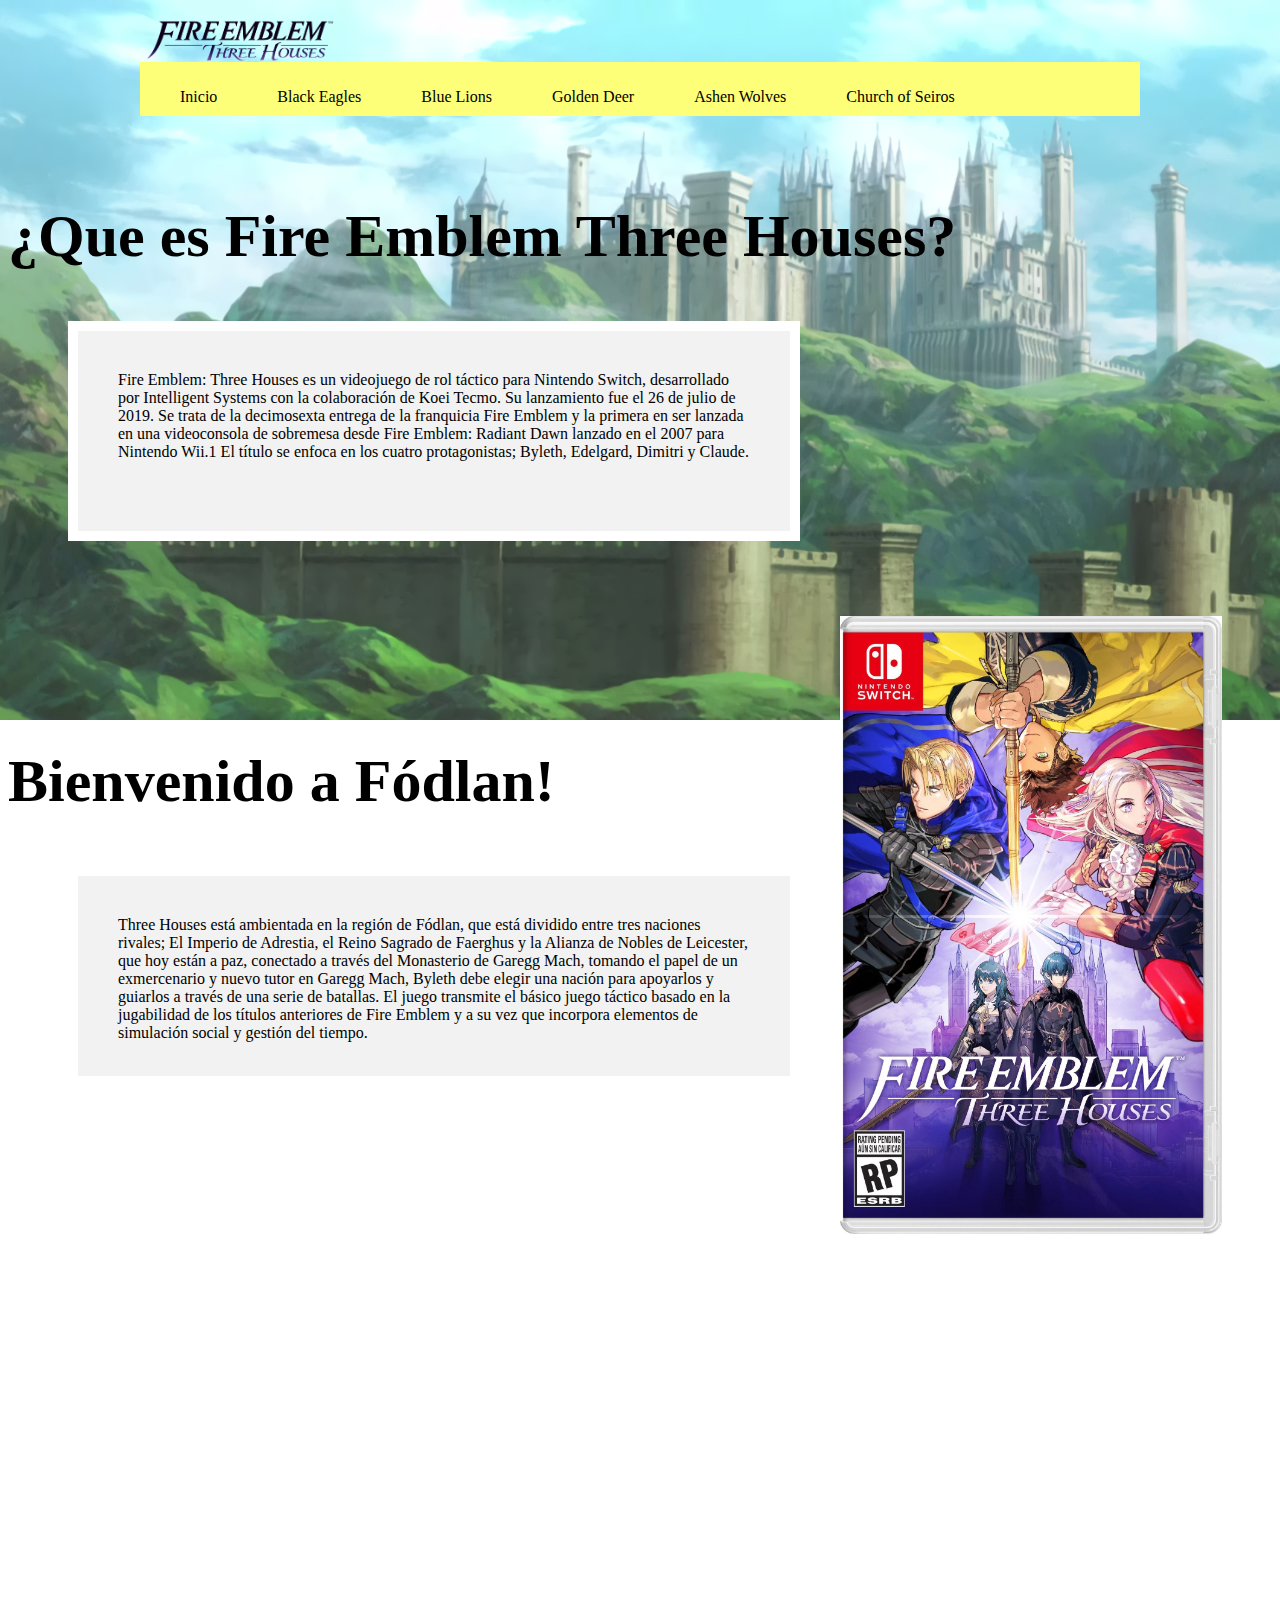
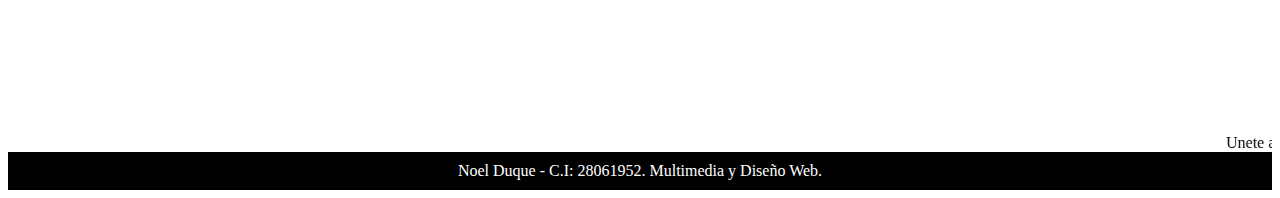
<file: index.html>
<html>
   <head>
   <title>Fire Emblem Three Houses</title>
   <link rel="shortcut icon" type="image/x-icon" href="img\icono.ico">
   <link rel="stylesheet" href="css\styles.css">
   </head> 

   <body>
   	  	<header>
   	  		<div id="Logo"><img src="img\Logo_de_Fire_Emblem_-_Three_Houses.png"></div>
   	  	<nav>
   	  		<ul>
   	  			<li><a href="index.html">Inicio</a></li>
   	  			<li><a href="sections\Pagina1\index.html">Black Eagles</a></li>
   	  			<li><a href="sections\Pagina2\index.html">Blue Lions</a></li>
   	  			<li><a href="sections\Pagina3\index.html">Golden Deer</a></li>
   	  			<li><a href="sections\Pagina4\index.html">Ashen Wolves</a></li>
   	  			<li><a href="sections\Pagina5\index.html">Church of Seiros</a></li>
   	  		</ul>
   	  	</nav>
   	  	<br>
   	  	<br>
   	  	<meta: name="viewport" content="width=device-width, initial-scale=1.0">
   	  </header>

    <section class="wrapper">
    	<section class="main">
    		<article>
    			<h2>¿Que es Fire Emblem Three Houses? </h2>

    			<p class="1">Fire Emblem: Three Houses es un videojuego de rol táctico para Nintendo Switch, desarrollado por Intelligent Systems con la colaboración de Koei Tecmo. Su lanzamiento fue el 26 de julio de 2019. Se trata de la decimosexta entrega de la franquicia Fire Emblem y la primera en ser lanzada en una videoconsola de sobremesa desde Fire Emblem: Radiant Dawn lanzado en el 2007 para Nintendo Wii.1​ El título se enfoca en los cuatro protagonistas; Byleth, Edelgard, Dimitri y Claude.</p>

    			<br>
    			<br>
    			<br>
    	        <br>
    			<br>
    			<br>
    			<br>

    			<h2>Bienvenido a Fódlan!</h2>
    			<p class="3">Three Houses está ambientada en la región de Fódlan, que está dividido entre tres naciones rivales; El Imperio de Adrestia, el Reino Sagrado de Faerghus y la Alianza de Nobles de Leicester, que hoy están a paz, conectado a través del Monasterio de Garegg Mach, tomando el papel de un exmercenario y nuevo tutor en Garegg Mach, Byleth debe elegir una nación para apoyarlos y guiarlos a través de una serie de batallas. El juego transmite el básico juego táctico basado en la jugabilidad de los títulos anteriores de Fire Emblem y a su vez que incorpora elementos de simulación social y gestión del tiempo.</p>

    		<div id="box"><img src="img\box.jpg"></div>

    		</article>

    	<marquee>Unete a nuestros servidores de Discord! Es Gratis!</marquee>

    <footer>
    	<div>
    	Noel Duque - C.I: 28061952. Multimedia y Diseño Web.</div>
    </footer>





   	
   </body>





</html>
</file>
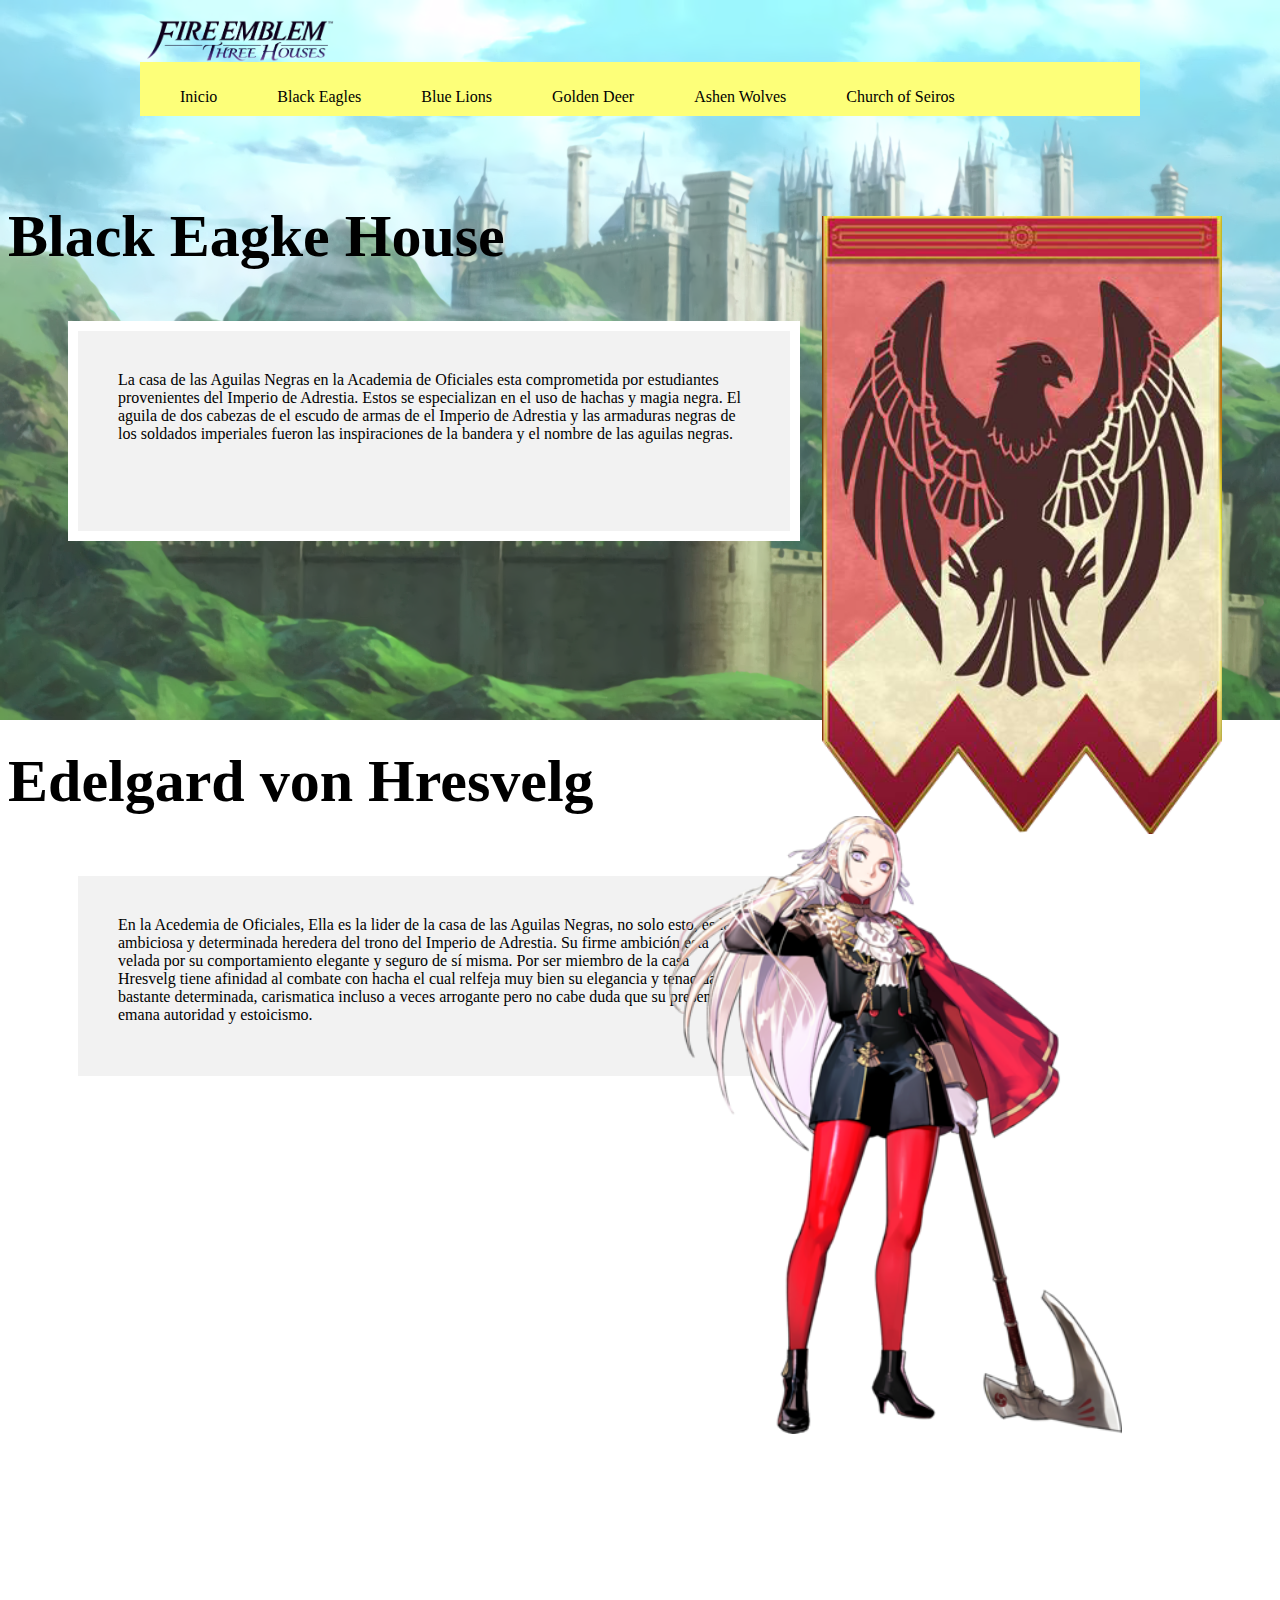
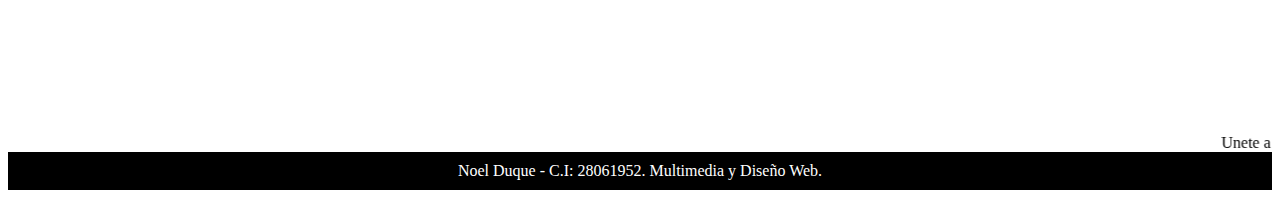
<file: sections/Pagina1/index.html>
<html>
   <head>
   <title>Fire Emblem Three Houses</title>
   <link rel="shortcut icon" type="image/x-icon" href="..\..\img\icono.ico">
   <link rel="stylesheet" href="..\..\css\styles.css">
   </head> 

   <body>
   	  	<header>
   	  		<div id="Logo"><img src="..\..\img\Logo_de_Fire_Emblem_-_Three_Houses.png"></div>
   	  	<nav>
   	  		<ul>
   	  			<li><a href="..\..\index.html">Inicio</a></li>
   	  			<li><a href="..\Pagina1\index.html">Black Eagles</a></li>
   	  			<li><a href="..\Pagina2\index.html">Blue Lions</a></li>
   	  			<li><a href="..\Pagina3\index.html">Golden Deer</a></li>
   	  			<li><a href="..\Pagina4\index.html">Ashen Wolves</a></li>
   	  			<li><a href="..\Pagina5\index.html">Church of Seiros</a></li>
   	  		</ul>
   	  	</nav>
   	  	<br>
   	  	<br>
   	  	<meta: name="viewport" content="width=device-width, initial-scale=1.0">
   	  </header>

    <section class="wrapper">
    	<section class="main">
    		<article>
    			<h2>Black Eagke House</h2>

    			<p class="1">La casa de las Aguilas Negras en la Academia de Oficiales esta comprometida por estudiantes provenientes del Imperio de Adrestia. Estos se especializan en el uso de hachas y magia negra.

          El aguila de dos cabezas de el escudo de armas de el Imperio de Adrestia y las armaduras negras de los soldados imperiales fueron las inspiraciones de la bandera y el nombre de las aguilas negras.</p>

    			<br>
    			<br>
    			<br>
    			<br>
    			<br>
    			<br>
    			<br>

    			<h2>Edelgard von Hresvelg</h2>
    			<p class="3">En la Acedemia de Oficiales, Ella es la lider de la casa de las Aguilas Negras, no solo esto, es la ambiciosa y determinada heredera del trono del Imperio de Adrestia. Su firme ambición está velada por su comportamiento elegante y seguro de sí misma. Por ser miembro de la casa Hresvelg tiene afinidad al combate con hacha el cual relfeja muy bien su elegancia y tenacidad. Es bastante determinada, carismatica incluso a veces arrogante pero no cabe duda que su presencia emana autoridad y estoicismo.</p>

    		<div id="BEB"><img src="..\..\img\Black_Eagles_Banner.png"></div>
        <div id="Edel"><img src="..\..\img\Artwork_Edelgard.png"></div>

    		</article>

        <marquee>Unete a nuestros servidores de Discord! Es Gratis!</marquee>

    <footer>
    	<div>
    	Noel Duque - C.I: 28061952. Multimedia y Diseño Web.</div>
    </footer>





   	
   </body>





</html>
</file>
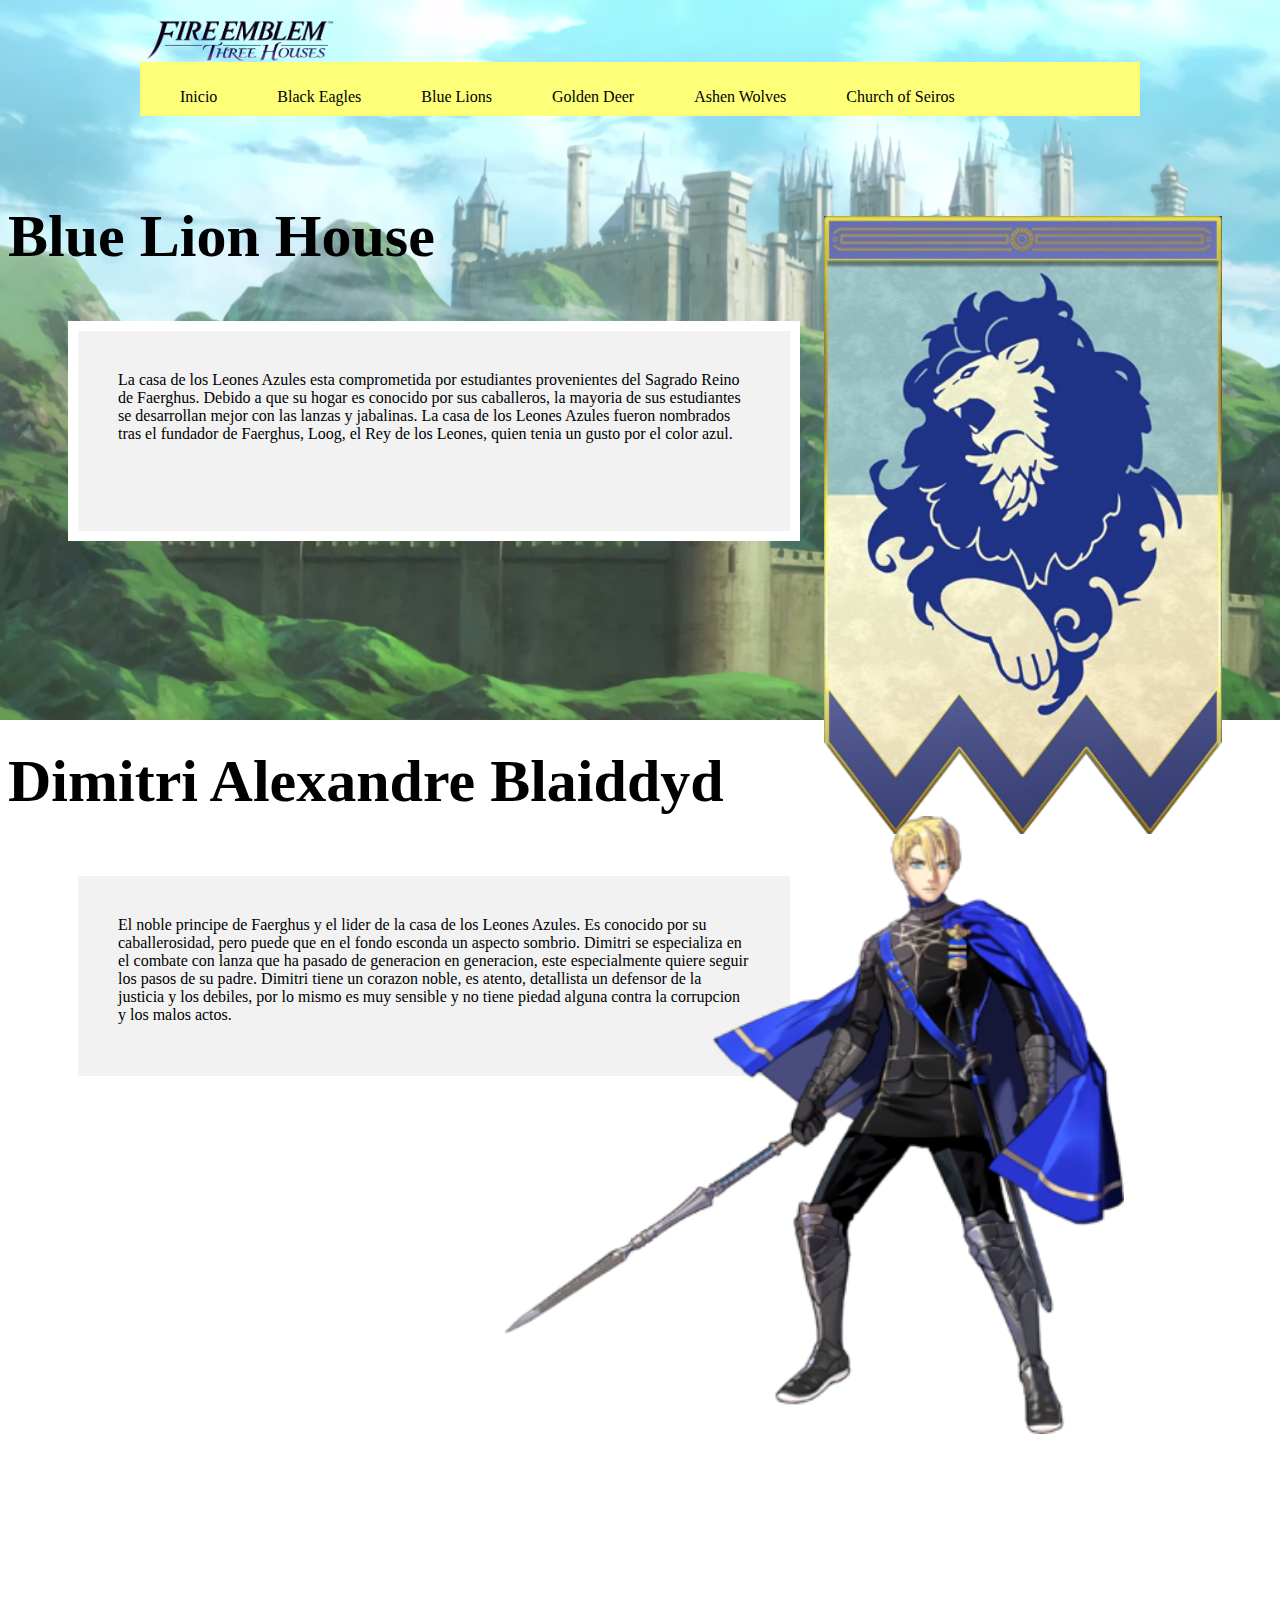
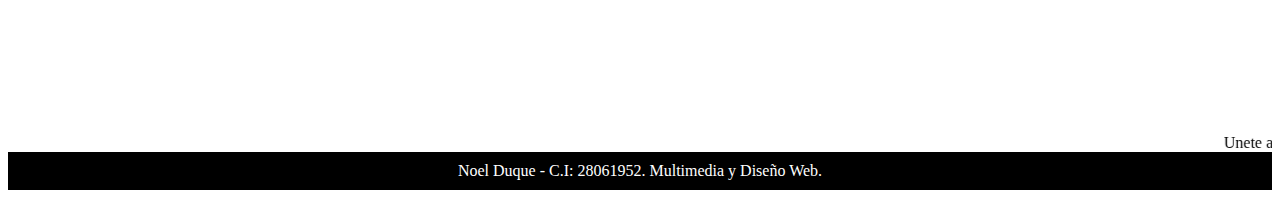
<file: sections/Pagina2/index.html>
<html>
   <head>
   <title>Fire Emblem Three Houses</title>
   <link rel="shortcut icon" type="image/x-icon" href="..\..\img\icono.ico">
   <link rel="stylesheet" href="..\..\css\styles.css">
   </head> 

   <body>
   	  	<header>
   	  		<div id="Logo"><img src="..\..\img\Logo_de_Fire_Emblem_-_Three_Houses.png"></div>
   	  	<nav>
   	  		<ul>
   	  			<li><a href="..\..\index.html">Inicio</a></li>
   	  			<li><a href="..\Pagina1\index.html">Black Eagles</a></li>
   	  			<li><a href="..\Pagina2\index.html">Blue Lions</a></li>
   	  			<li><a href="..\Pagina3\index.html">Golden Deer</a></li>
   	  			<li><a href="..\Pagina4\index.html">Ashen Wolves</a></li>
            <li><a href="..\Pagina5\index.html">Church of Seiros</a></li>
   	  			
   	  		</ul>
   	  	</nav>
   	  	<br>
   	  	<br>
   	  	<meta: name="viewport" content="width=device-width, initial-scale=1.0">
   	  </header>

    <section class="wrapper">
    	<section class="main">
    		<article>
    			<h2>Blue Lion House</h2>

    			<p class="1">La casa de los Leones Azules esta comprometida por estudiantes provenientes del Sagrado Reino de Faerghus. Debido a que su hogar es conocido por sus caballeros, la mayoria de sus estudiantes se desarrollan mejor con las lanzas y jabalinas. 

          La casa de los Leones Azules fueron nombrados tras el fundador de Faerghus, Loog, el Rey de los Leones, quien tenia un gusto por el color azul.</p>

    			<br>
    			<br>
    			<br>
    			<br>
    			<br>
    			<br>
    			<br>

    			<h2>Dimitri Alexandre Blaiddyd</h2>
    			<p class="3">El noble principe de Faerghus y el lider de la casa de los Leones Azules. Es conocido por su caballerosidad, pero puede que en el fondo esconda un aspecto sombrio. Dimitri se especializa en el combate con lanza que ha pasado de generacion en generacion, este especialmente quiere seguir los pasos de su padre. Dimitri tiene un corazon noble, es atento, detallista un defensor de la justicia y los debiles, por lo mismo es muy sensible y no tiene piedad alguna contra la corrupcion y los malos actos.</p>

    		<div id="BEB"><img src="..\..\img\Blue_Lions_Banner.png"></div>
        <div id="Edel"><img src="..\..\img\Artwork_Dimitri.png"></div>

    		</article>

        <marquee>Unete a nuestros servidores de Discord! Es Gratis!</marquee>

    <footer>
    	<div>
    	Noel Duque - C.I: 28061952. Multimedia y Diseño Web.</div>
    </footer>





   	
   </body>





</html>
</file>
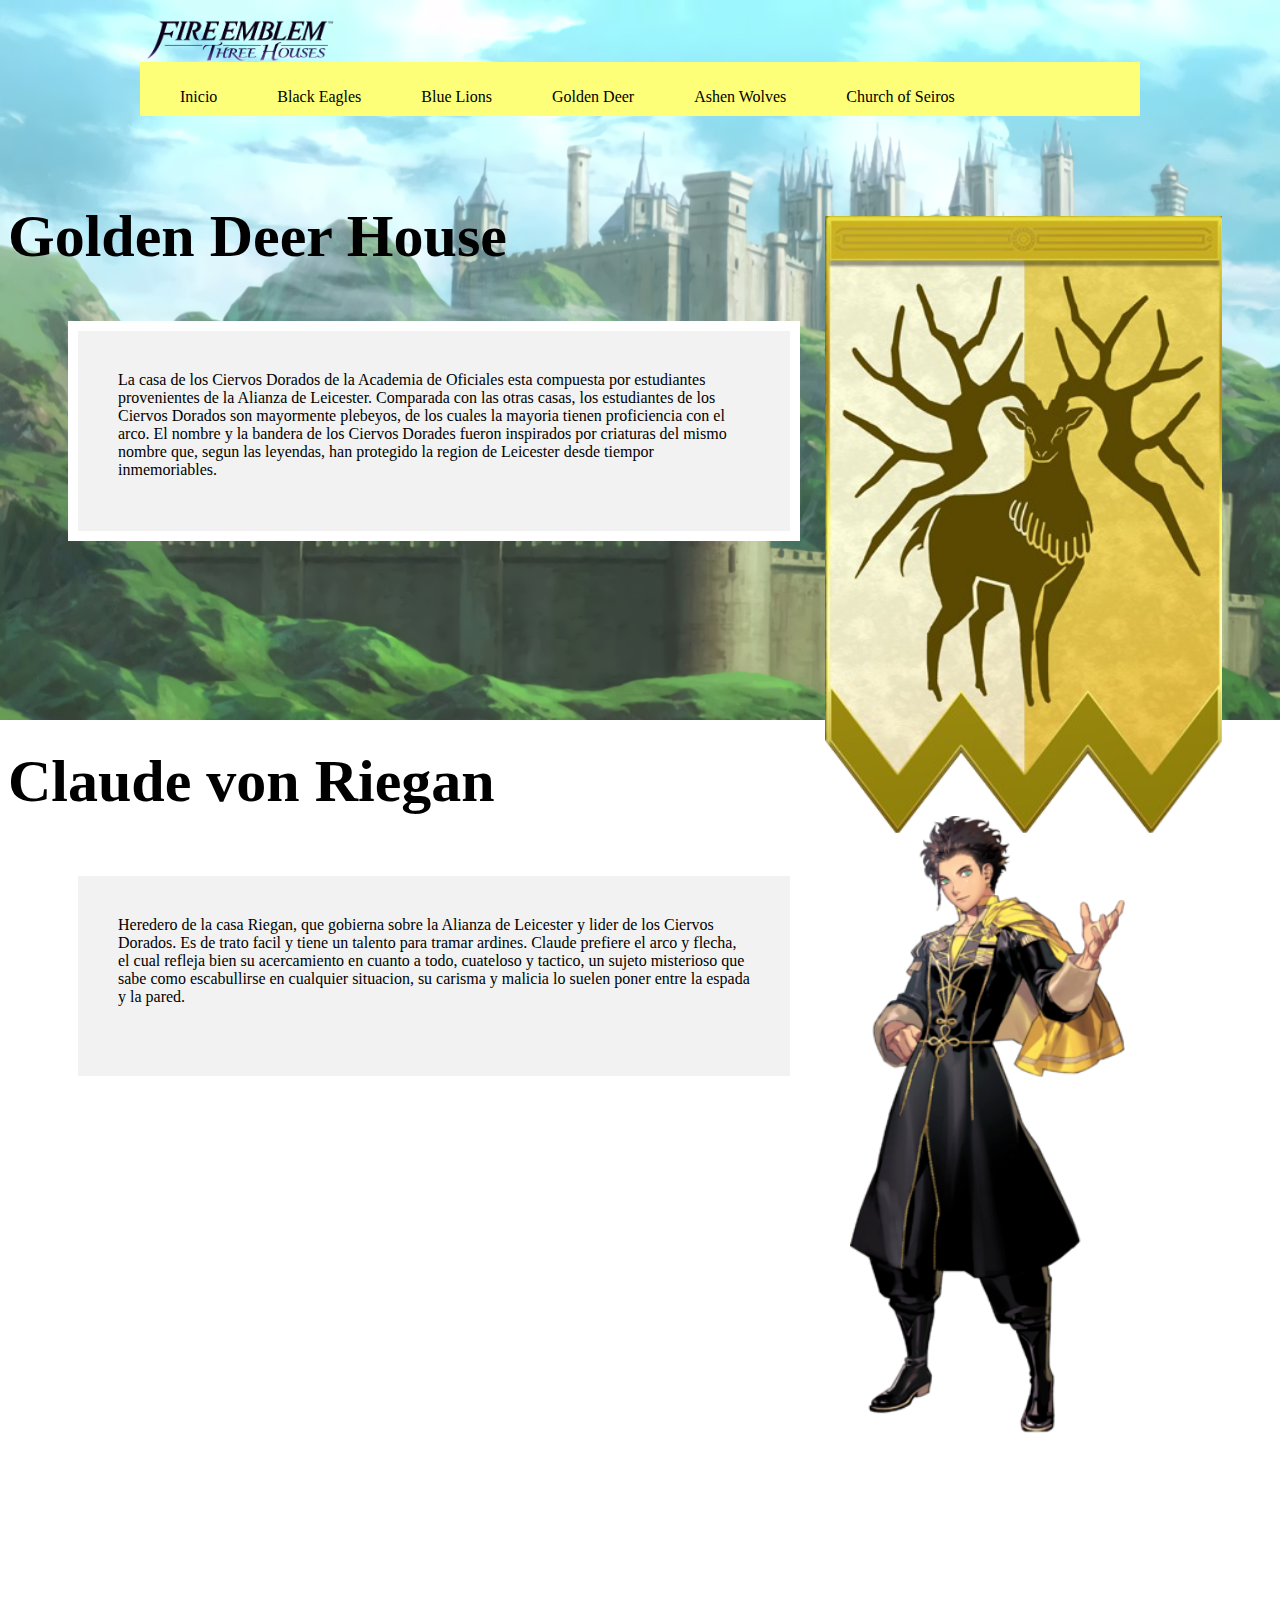
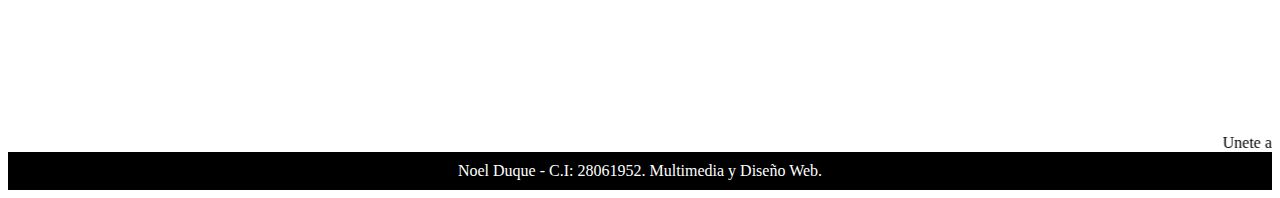
<file: sections/Pagina3/index.html>
<html>
   <head>
   <title>Fire Emblem Three Houses</title>
   <link rel="shortcut icon" type="image/x-icon" href="..\..\img\icono.ico">
   <link rel="stylesheet" href="..\..\css\styles.css">
   </head> 

   <body>
   	  	<header>
   	  		<div id="Logo"><img src="..\..\img\Logo_de_Fire_Emblem_-_Three_Houses.png"></div>
   	  	<nav>
   	  		<ul>
   	  			<li><a href="..\..\index.html">Inicio</a></li>
   	  			<li><a href="..\Pagina1\index.html">Black Eagles</a></li>
   	  			<li><a href="..\Pagina2\index.html">Blue Lions</a></li>
   	  			<li><a href="..\Pagina3\index.html">Golden Deer</a></li>
   	  			<li><a href="..\Pagina4\index.html">Ashen Wolves</a></li>
   	  			<li><a href="..\Pagina5\index.html">Church of Seiros</a></li>
   	  		</ul>
   	  	</nav>
   	  	<br>
   	  	<br>
   	  	<meta: name="viewport" content="width=device-width, initial-scale=1.0">
   	  </header>

    <section class="wrapper">
    	<section class="main">
    		<article>
    			<h2>Golden Deer House</h2>

    			<p class="1">La casa de los Ciervos Dorados de la Academia de Oficiales esta compuesta por estudiantes provenientes de la Alianza de Leicester. Comparada con las otras casas, los estudiantes de los Ciervos Dorados son mayormente plebeyos, de los cuales la mayoria tienen proficiencia con el arco.

          El nombre y la bandera de los Ciervos Dorades fueron inspirados por criaturas del mismo nombre que, segun las leyendas, han protegido la region de Leicester desde tiempor inmemoriables.</p>

    			<br>
    			<br>
    			<br>
    			<br>
    			<br>
    			<br>
    			<br>

    			<h2>Claude von Riegan</h2>
    			<p class="3">Heredero de la casa Riegan, que gobierna sobre la Alianza de Leicester y lider de los Ciervos Dorados. Es de trato facil y tiene un talento para tramar ardines. Claude prefiere el arco y flecha, el cual refleja bien su acercamiento en cuanto a todo, cuateloso y tactico, un sujeto misterioso que sabe como escabullirse en cualquier situacion, su carisma y malicia lo suelen poner entre la espada y la pared.</p>

    		<div id="BEB"><img src="..\..\img\Golden_Deer_Banner.png"></div>
        <div id="Edel"><img src="..\..\img\Artwork_Claude.png"></div>

    		</article>

        <marquee>Unete a nuestros servidores de Discord! Es Gratis!</marquee>

    <footer>
    	<div>
    	Noel Duque - C.I: 28061952. Multimedia y Diseño Web.</div>
    </footer>





   	
   </body>





</html>
</file>
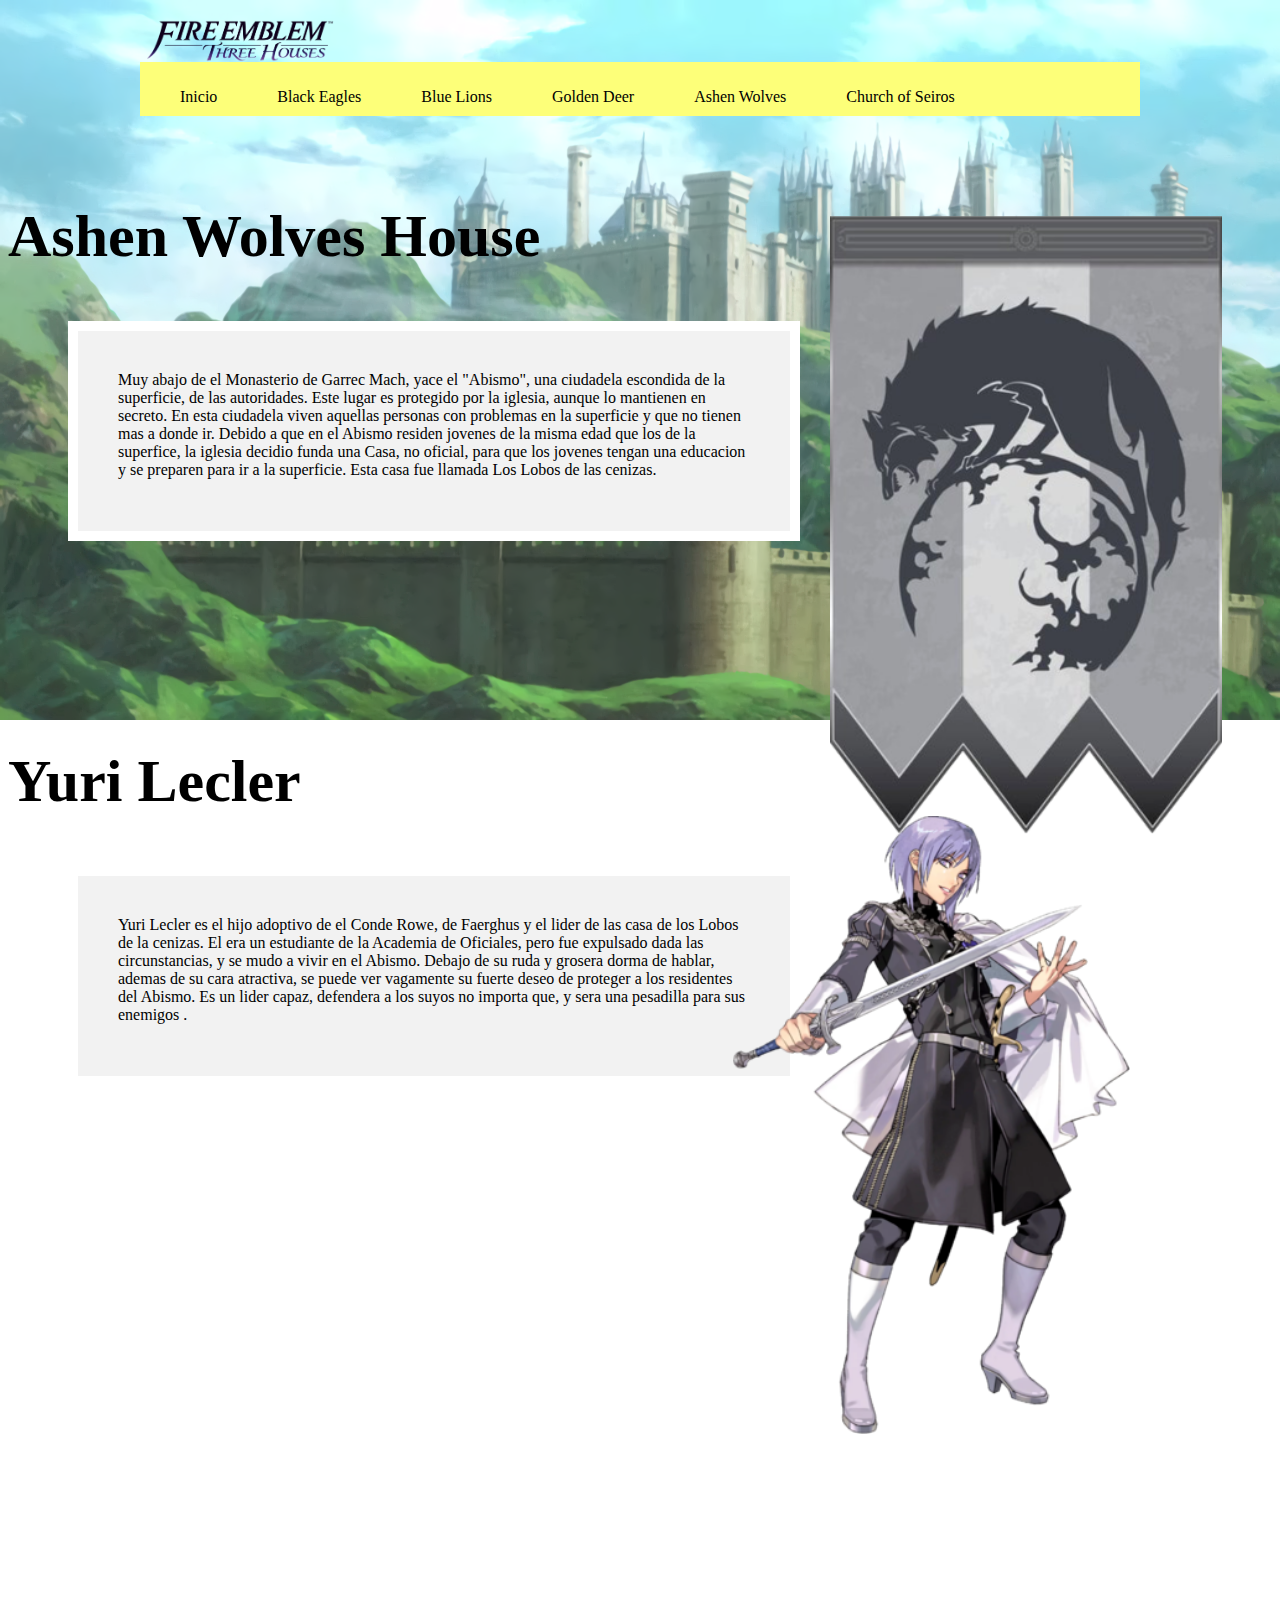
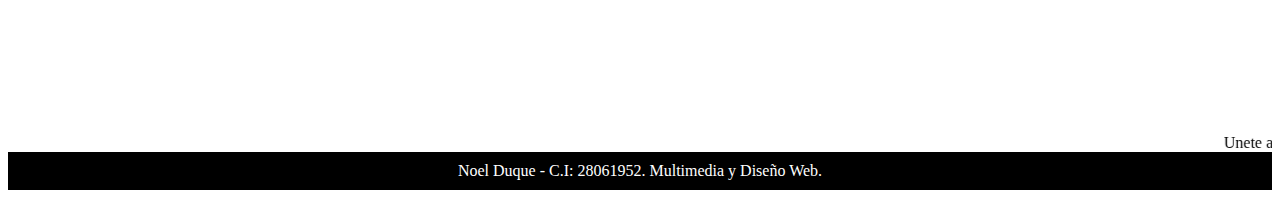
<file: sections/Pagina4/index.html>
<html>
   <head>
   <title>Fire Emblem Three Houses</title>
   <link rel="shortcut icon" type="image/x-icon" href="..\..\img\icono.ico">
   <link rel="stylesheet" href="..\..\css\styles.css">
   </head> 

   <body>
   	  	<header>
   	  		<div id="Logo"><img src="..\..\img\Logo_de_Fire_Emblem_-_Three_Houses.png"></div>
   	  	<nav>
   	  		<ul>
   	  			<li><a href="..\..\index.html">Inicio</a></li>
   	  			<li><a href="..\Pagina1\index.html">Black Eagles</a></li>
   	  			<li><a href="..\Pagina2\index.html">Blue Lions</a></li>
   	  			<li><a href="..\Pagina3\index.html">Golden Deer</a></li>
   	  			<li><a href="..\Pagina4\index.html">Ashen Wolves</a></li>
   	  			<li><a href="..\Pagina5\index.html">Church of Seiros</a></li>
   	  		</ul>
   	  	</nav>
   	  	<br>
   	  	<br>
   	  	<meta: name="viewport" content="width=device-width, initial-scale=1.0">
   	  </header>

    <section class="wrapper">
    	<section class="main">
    		<article>
    			<h2>Ashen Wolves House</h2>

    			<p class="1">Muy abajo de el Monasterio de Garrec Mach, yace el "Abismo", una ciudadela escondida de la superficie, de las autoridades. Este lugar es protegido por la iglesia, aunque lo mantienen en secreto. En esta ciudadela viven aquellas personas con problemas en la superficie y que no tienen mas a donde ir. Debido a que en el Abismo residen jovenes de la misma edad que los de la superfice, la iglesia decidio funda una Casa, no oficial, para que los jovenes tengan una educacion y se preparen para ir a la superficie. Esta casa fue llamada Los Lobos de las cenizas.</p>

    			<br>
    			<br>
    			<br>
    			<br>
    			<br>
    			<br>
    			<br>

    			<h2>Yuri Lecler</h2>
    			<p class="3">Yuri Lecler es el hijo adoptivo de el Conde Rowe, de Faerghus y el lider de las casa de los Lobos de la cenizas. El era un estudiante de la Academia de Oficiales, pero fue expulsado dada las circunstancias, y se mudo a vivir en el Abismo. Debajo de su ruda y grosera dorma de hablar, ademas de su cara atractiva, se puede ver vagamente su fuerte deseo de proteger a los residentes del Abismo. Es un lider capaz, defendera a los suyos no importa que, y sera una pesadilla para sus enemigos .</p>

    		<div id="BEB"><img src="..\..\img\Ashen_Wolves_Banner.png"></div>
        <div id="Edel"><img src="..\..\img\3H_Yuri_Artwork.png"></div>

    		</article>

        <marquee>Unete a nuestros servidores de Discord! Es Gratis!</marquee>

    <footer>
    	<div>
    	Noel Duque - C.I: 28061952. Multimedia y Diseño Web.</div>
    </footer>





   	
   </body>





</html>
</file>
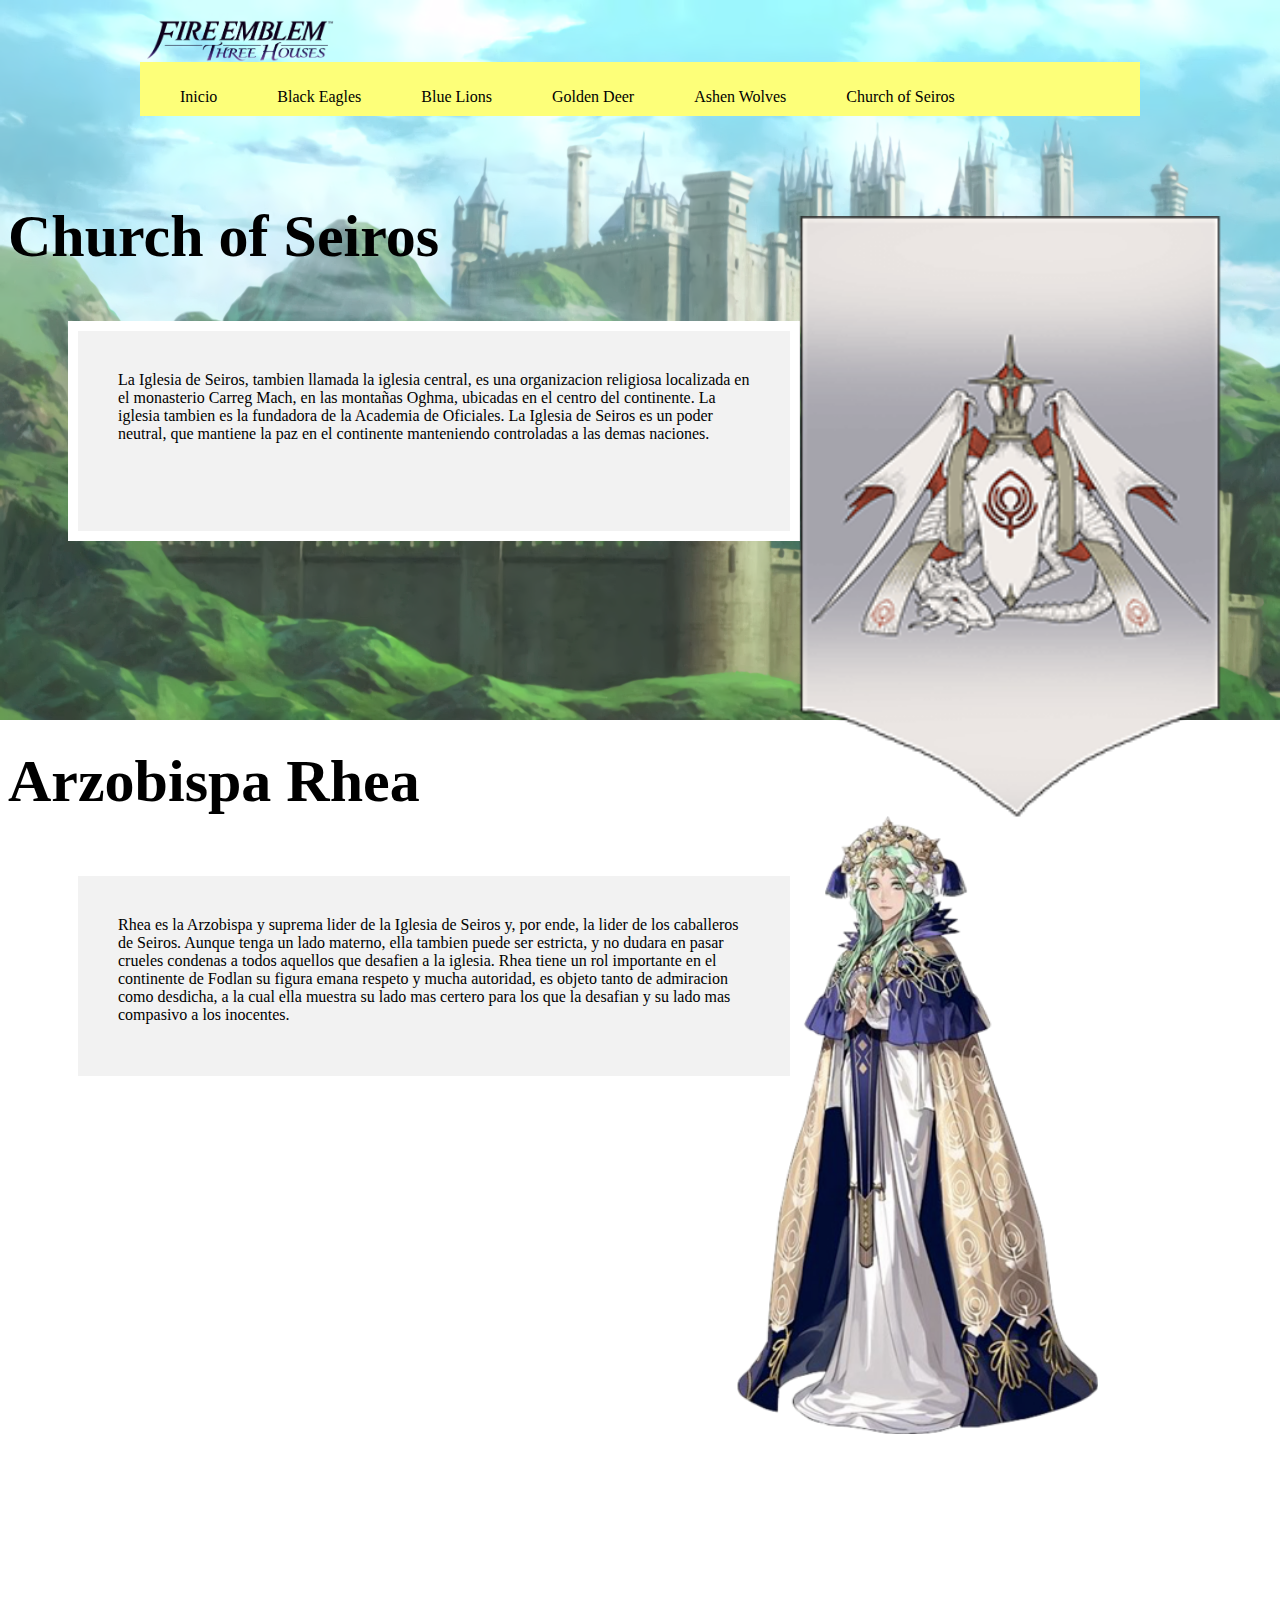
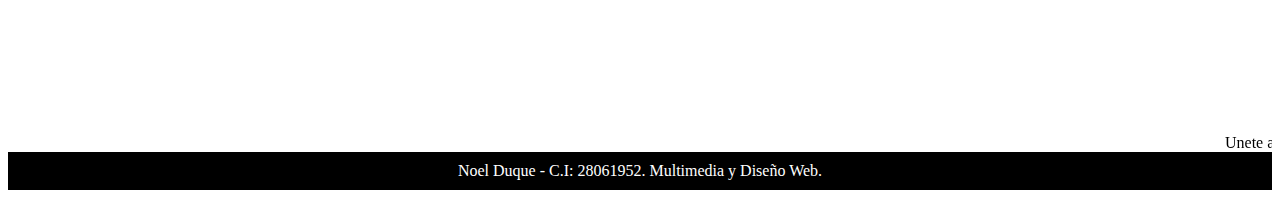
<file: sections/Pagina5/index.html>
<html>
   <head>
   <title>Fire Emblem Three Houses</title>
   <link rel="shortcut icon" type="image/x-icon" href="..\..\img\icono.ico">
   <link rel="stylesheet" href="..\..\css\styles.css">
   </head> 

   <body>
   	  	<header>
   	  		<div id="Logo"><img src="..\..\img\Logo_de_Fire_Emblem_-_Three_Houses.png"></div>
   	  	<nav>
   	  		<ul>
   	  			<li><a href="..\..\index.html">Inicio</a></li>
   	  			<li><a href="..\Pagina1\index.html">Black Eagles</a></li>
   	  			<li><a href="..\Pagina2\index.html">Blue Lions</a></li>
   	  			<li><a href="..\Pagina3\index.html">Golden Deer</a></li>
   	  			<li><a href="..\Pagina4\index.html">Ashen Wolves</a></li>
   	  			<li><a href="..\Pagina5\index.html">Church of Seiros</a></li>
   	  		</ul>
   	  	</nav>
   	  	<br>
   	  	<br>
   	  	<meta: name="viewport" content="width=device-width, initial-scale=1.0">
   	  </header>

    <section class="wrapper">
    	<section class="main">
    		<article>
    			<h2>Church of Seiros</h2>

    			<p class="1">La Iglesia de Seiros, tambien llamada la iglesia central, es una organizacion religiosa localizada en el monasterio Carreg Mach, en las montañas Oghma, ubicadas en el centro del continente. La iglesia tambien es la fundadora de la Academia de Oficiales. La Iglesia de Seiros es un poder neutral, que mantiene la paz en el continente manteniendo controladas a las demas naciones.</p>

    			<br>
    			<br>
    			<br>
    			<br>
    			<br>
    			<br>
    			<br>

    			<h2>Arzobispa Rhea</h2>
    			<p class="3">Rhea es la Arzobispa y suprema lider de la Iglesia de Seiros y, por ende, la lider de los caballeros de Seiros. Aunque tenga un lado materno, ella tambien puede ser estricta, y no dudara en pasar crueles condenas a todos aquellos que desafien a la iglesia. Rhea tiene un rol importante en el continente de Fodlan su figura emana respeto y mucha autoridad, es objeto tanto de admiracion como desdicha, a la cual ella muestra su lado mas certero para los que la desafian y su lado mas compasivo a los inocentes.</p>

    		<div id="BEB"><img src="..\..\img\Church_of_Seiros_Banner.png"></div>
        <div id="Edel"><img src="..\..\img\3H_Rhea_Artwork.png"></div>

    		</article>

        <marquee>Unete a nuestros servidores de Discord! Es Gratis!</marquee>

    <footer>
    	<div>
    	Noel Duque - C.I: 28061952. Multimedia y Diseño Web.</div>
    </footer>





   	
   </body>





</html>
</file>
